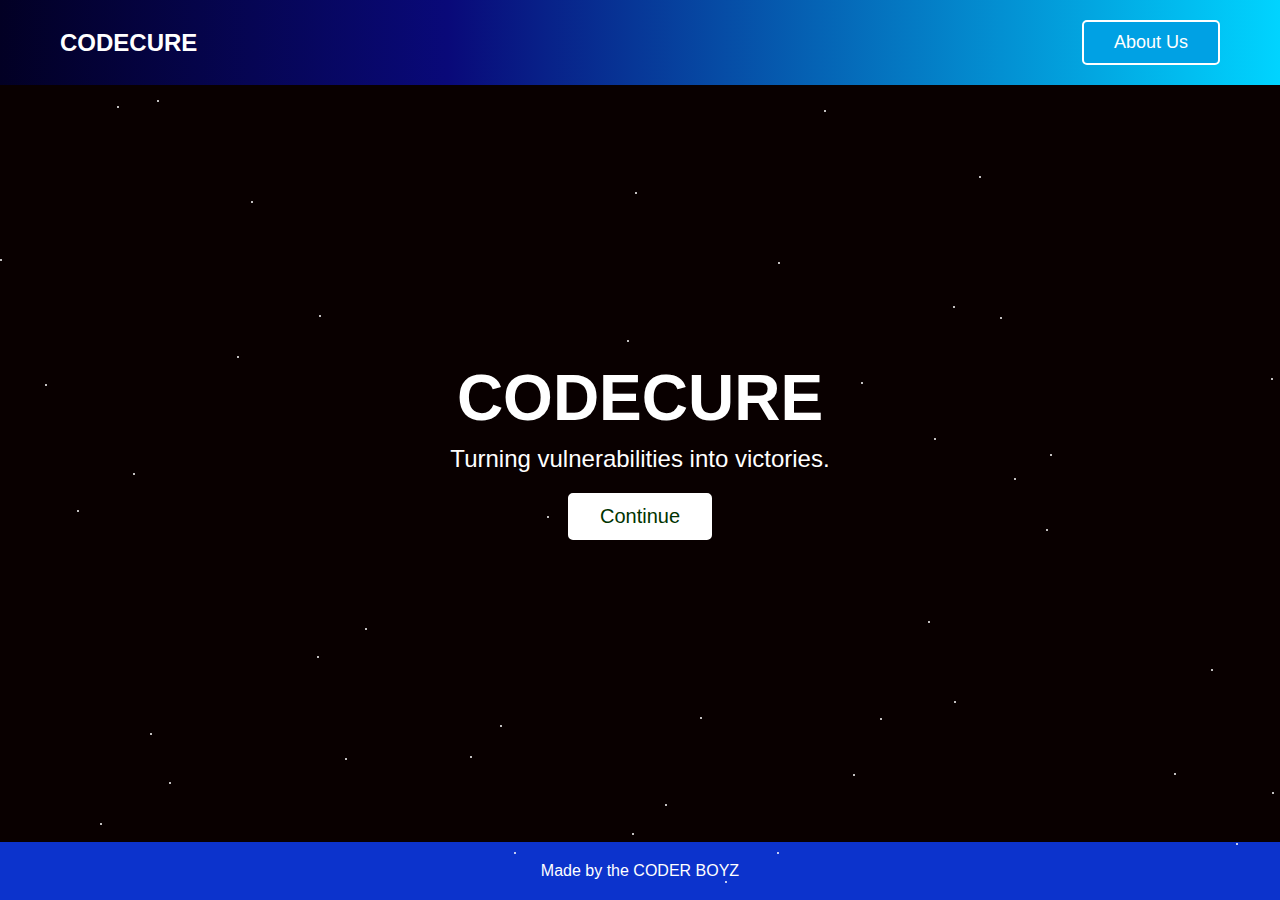
<file: templates/index.html>
<!DOCTYPE html>
<html lang="en">
<head>
    <meta charset="UTF-8">
    <meta name="viewport" content="width=device-width, initial-scale=1.0">
    <title>CodeCure - Turning Vulnerabilities into Victories</title>
    <style>
    /* General Reset */
* {
    margin: 0;
    padding: 0;
    box-sizing: border-box;
}

body {
    font-family: 'Arial', sans-serif;
    background-color: #120000;
}

/* Header and Navigation */
header {
    position: fixed;  /* Makes the header fixed */
    top: 0;           /* Sticks the header to the top of the viewport */
    width: 100%;      /* Ensures the header spans the entire width of the screen */
    background: rgb(2,0,36);
    background: linear-gradient(90deg, rgba(2,0,36,1) 0%, rgba(9,9,121,1) 35%, rgba(0,212,255,1) 100%);
    color: white;
    padding: 20px 0;
    z-index: 1000;    /* Ensures the header stays above other content */
    text-align: center;
}
.button {
    background-color: #00a1e4;  /* Button background color */
    color: white;               /* Button text color */
    padding: 10px 30px;         /* Space around text */
    font-size: 18px;            /* Text size */
    text-align: center;         /* Center text */
    text-decoration: none;      /* Remove underline */
    display: inline-block;      /* Make it inline */
    border: 2px solid white;    /* Border color and width */
    border-radius: 5px;         /* Rounded corners */
    cursor: pointer;            /* Pointer cursor */
    transition: background-color 0.3s ease, color 0.3s ease; /* Smooth hover effect */
}

/* Hover effect */
.button:hover {
    background-color: #007b9f;  /* Change background color when hovered */
    color: #f0f0f0;             /* Change text color when hovered */
}


nav {
    display: flex;
    justify-content: space-between;
    align-items: center;
    max-width: 1200px;
    margin: 0 auto;
    padding: 0 20px;
}

nav .logo {
    color: #fff;
    font-size: 24px;
    font-weight: bold;
}

nav ul {
    list-style: none;
}

nav ul li {
    display: inline;
    margin-left: 20px;
}

nav ul li a {
    color: #fff;
    text-decoration: none;
    font-size: 18px;
}

/* Hero Section */
.hero {
    height: 100vh;
    background-image: url('C:\Users\vtsta\Pictures\Screenshots');
    background-size: cover;
    background-position: center;
    display: flex;
    justify-content: center;
    align-items: center;
    text-align: center;
    color: white;
    position: relative;
}

.hero::before {
    content: '';
    position: absolute;
    top: 0;
    left: 0;
    width: 100%;
    height: 100%;
    background: rgba(0, 0, 0, 0.5);
}

.hero .content {
    position: relative;
    z-index: 2;
}

.hero h1 {
    font-size: 64px;
    margin-bottom: 10px;
    font-weight: bold;
}

.hero p {
    font-size: 24px;
    margin-bottom: 20px;
}

.hero .button {
    text-decoration: none;
    background-color: #fff;
    color: #003300;
    padding: 10px 30px;
    border-radius: 5px;
    font-size: 20px;
    transition: background-color 0.3s;
}

.hero .button:hover {
    background-color: #e0e0e0;
}


/* Footer */
footer {
    text-align: center;
    padding: 20px;
    background-color: #0c33cc;
    color: white;
    position: fixed;
    width: 100%;
    bottom: 0;
}
.stars {
    position: absolute;
    width: 100%;
    height: 100vh;
    overflow: hidden;
    top: 0;
    left: 0;
    z-index: -1;
}

/* Floating Star Styling */
.star {
    position: absolute;
    width: 2px;
    height: 2px;
    background-color: white;
    border-radius: 50%;
    animation: float 5s linear infinite;
}

/* Twinkling Star Styling */
.twinkle-star {
    position: absolute;
    width: 2px;
    height: 2px;
    background-color: white;
    border-radius: 50%;
    animation: twinkle 2s linear infinite;
    opacity: 0;
}

/* Animation for floating stars */
@keyframes float {
    0% {
        transform: translateY(0) scale(1);
        opacity: 1;
    }
    50% {
        opacity: 0.5;
    }
    100% {
        transform: translateY(-100vh) scale(0.5);
        opacity: 0;
    }
}

/* Animation for twinkling stars */
@keyframes twinkle {
    0%, 100% {
        opacity: 0;
    }
    50% {
        opacity: 1;
    }
}
    </style>
    <script>
    document.addEventListener('DOMContentLoaded', () => {
    const starsContainer = document.querySelector('.stars');

    // Function to generate a random number between min and max
    function getRandom(min, max) {
        return Math.random() * (max - min) + min;
    }

    // Create 50 floating stars
    for (let i = 0; i < 50; i++) {
        const star = document.createElement('div');
        star.classList.add('star');

        // Random position for each star
        star.style.left = `${getRandom(0, 100)}vw`;
        star.style.top = `${getRandom(0, 100)}vh`;

        // Random animation duration and delay
        star.style.animationDuration = `${getRandom(2, 5)}s`;
        star.style.animationDelay = `${getRandom(0, 5)}s`;

        starsContainer.appendChild(star);
    }

    // Create 50 twinkling stars
    for (let i = 0; i < 50; i++) {
        const twinkleStar = document.createElement('div');
        twinkleStar.classList.add('twinkle-star');

        // Random position for each star
        twinkleStar.style.left = `${getRandom(0, 100)}vw`;
        twinkleStar.style.top = `${getRandom(0, 100)}vh`;

        // Random animation duration and delay
        twinkleStar.style.animationDuration = `${getRandom(1, 3)}s`;
        twinkleStar.style.animationDelay = `${getRandom(0, 2)}s`;

        starsContainer.appendChild(twinkleStar);
    }
});
    </script>
</head>
<body
    <div class="stars"></div> <!-- stars container -->
    <header>
        <nav>
            <div class="logo">CODECURE</div>
            <ul>
                 <a href="#about" class="button">About Us</a>
            </ul>
        </nav>
    </header>

    <section class="hero">
        <div class="content">
            <h1>CODECURE</h1>
            <p>Turning vulnerabilities into victories.</p>
            <a href="/choice" class="button">Continue</a>
        </div>
    </section>

    <footer>
        <p>Made by the CODER BOYZ</p>
    </footer>
</body>
</html>
</file>
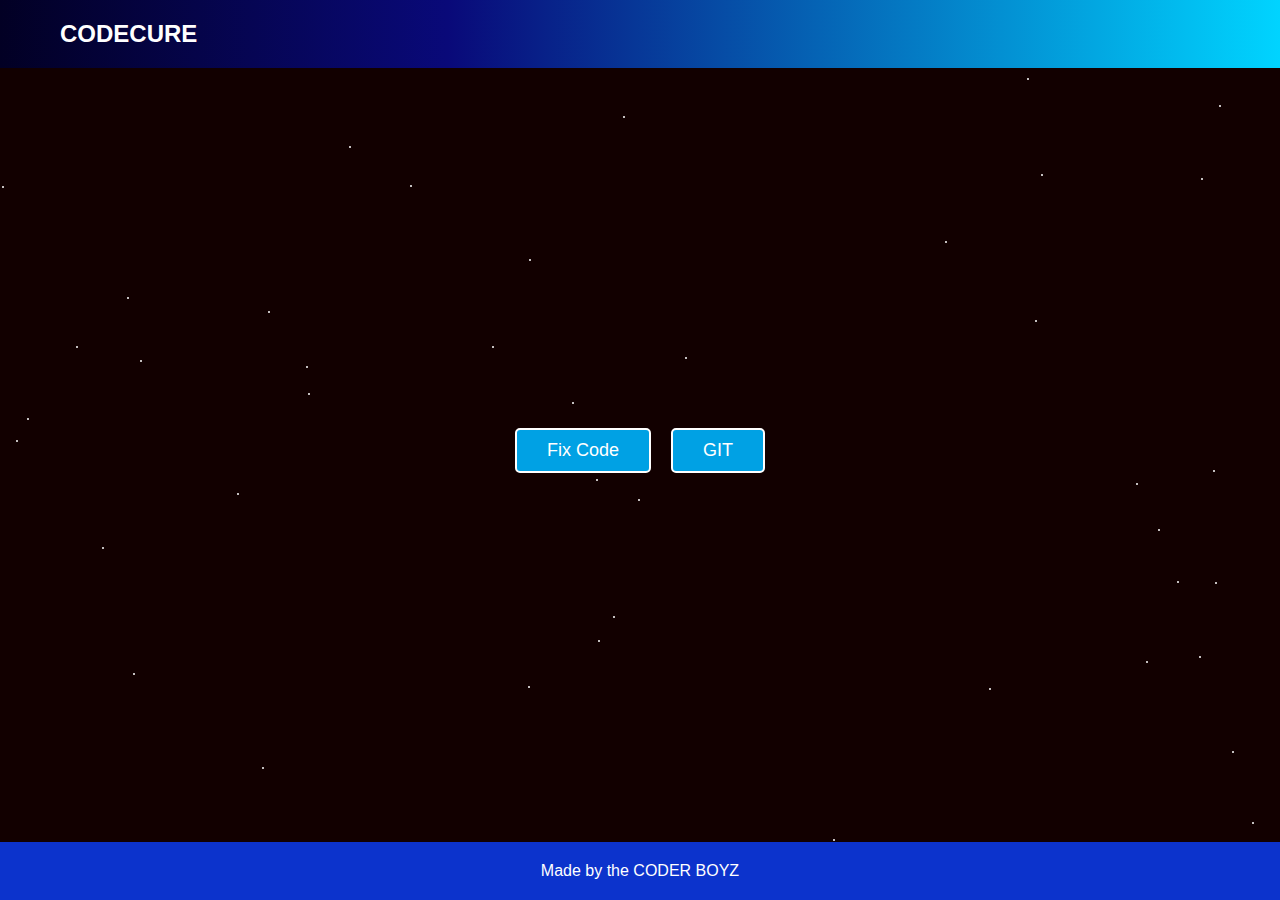
<file: templates/choice.html>
<!DOCTYPE html>
<html lang="en">
<head>
    <meta charset="UTF-8">
    <meta name="viewport" content="width=device-width, initial-scale=1.0">
    <title>Choice Page</title>
    <style>
/* General Reset */
* {
    margin: 0;
    padding: 0;
    box-sizing: border-box;
}

body {
    font-family: 'Arial', sans-serif;
    background-color: #120000;
}

/* Header and Navigation */
header {
    position: fixed;  /* Makes the header fixed */
    top: 0;           /* Sticks the header to the top of the viewport */
    width: 100%;      /* Ensures the header spans the entire width of the screen */
    background: rgb(2,0,36);
    background: linear-gradient(90deg, rgba(2,0,36,1) 0%, rgba(9,9,121,1) 35%, rgba(0,212,255,1) 100%);
    color: white;
    padding: 20px 0;
    z-index: 1000;    /* Ensures the header stays above other content */
    text-align: center;
}
.button {
    background-color: #00a1e4;  /* Button background color */
    color: white;               /* Button text color */
    padding: 10px 30px;         /* Space around text */
    font-size: 18px;            /* Text size */
    text-align: center;         /* Center text */
    text-decoration: none;      /* Remove underline */
    display: inline-block;      /* Make it inline */
    border: 2px solid white;    /* Border color and width */
    border-radius: 5px;         /* Rounded corners */
    cursor: pointer;            /* Pointer cursor */
    transition: background-color 0.3s ease, color 0.3s ease; /* Smooth hover effect */
}

.button-container {
    display: flex;
    justify-content: center;   /* Centers the buttons horizontally */
    align-items: center;       /* Centers the buttons vertically */
    height: 100vh;             /* Ensures the container takes up full screen height */
    gap: 20px;                 /* Adds space between the buttons */
}

/* Hover effect */
.button:hover {
    background-color: #007b9f;  /* Change background color when hovered */
    color: #f0f0f0;             /* Change text color when hovered */
}


nav {
    display: flex;
    justify-content: space-between;
    align-items: center;
    max-width: 1200px;
    margin: 0 auto;
    padding: 0 20px;
}

nav .logo {
    color: #fff;
    font-size: 24px;
    font-weight: bold;
}

nav ul {
    list-style: none;
}

nav ul li {
    display: inline;
    margin-left: 20px;
}

nav ul li a {
    color: #fff;
    text-decoration: none;
    font-size: 18px;
}

/* Hero Section */
.hero {
    height: 100vh;
    background-image: url('C:\Users\vtsta\Pictures\Screenshots');
    background-size: cover;
    background-position: center;
    display: flex;
    justify-content: center;
    align-items: center;
    text-align: center;
    color: white;
    position: relative;
}

.hero::before {
    content: '';
    position: absolute;
    top: 0;
    left: 0;
    width: 100%;
    height: 100%;
    background: rgba(0, 0, 0, 0.5);
}

.hero .content {
    position: relative;
    z-index: 2;
}

.hero h1 {
    font-size: 64px;
    margin-bottom: 10px;
    font-weight: bold;
}

.hero p {
    font-size: 24px;
    margin-bottom: 20px;
}

.hero .button {
    text-decoration: none;
    background-color: #fff;
    color: #003300;
    padding: 10px 30px;
    border-radius: 5px;
    font-size: 20px;
    transition: background-color 0.3s;
}

.hero .button:hover {
    background-color: #e0e0e0;
}


/* Footer */
footer {
    text-align: center;
    padding: 20px;
    background-color: #0c33cc;
    color: white;
    position: fixed;
    width: 100%;
    bottom: 0;
}
.stars {
    position: absolute;
    width: 100%;
    height: 100vh;
    overflow: hidden;
    top: 0;
    left: 0;
    z-index: -1;
}

/* Floating Star Styling */
.star {
    position: absolute;
    width: 2px;
    height: 2px;
    background-color: white;
    border-radius: 50%;
    animation: float 5s linear infinite;
}

/* Twinkling Star Styling */
.twinkle-star {
    position: absolute;
    width: 2px;
    height: 2px;
    background-color: white;
    border-radius: 50%;
    animation: twinkle 2s linear infinite;
    opacity: 0;
}

/* Animation for floating stars */
@keyframes float {
    0% {
        transform: translateY(0) scale(1);
        opacity: 1;
    }
    50% {
        opacity: 0.5;
    }
    100% {
        transform: translateY(-100vh) scale(0.5);
        opacity: 0;
    }
}

/* Animation for twinkling stars */
@keyframes twinkle {
    0%, 100% {
        opacity: 0;
    }
    50% {
        opacity: 1;
    }
}
    </style>
</head>
<body>
    <div class="stars"></div> <!-- stars container -->
    <!-- Header Section -->
    <header>
        <nav>
            <div class="logo">CODECURE</div>
        </nav>
    </header>

    <!-- Main Section with two buttons -->
    <main>
        <div class="button-container">
            <a href="/source" class="button">Fix Code</a>
            <a href="/gitpage" class="button">GIT</a>
        </div>
    </main>

    <!-- Footer Section -->
    <footer>
        <p>Made by the CODER BOYZ</p>
    </footer>
    <script>
document.addEventListener('DOMContentLoaded', () => {
    const starsContainer = document.querySelector('.stars');

    // Function to generate a random number between min and max
    function getRandom(min, max) {
        return Math.random() * (max - min) + min;
    }

    // Create 50 floating stars
    for (let i = 0; i < 50; i++) {
        const star = document.createElement('div');
        star.classList.add('star');

        // Random position for each star
        star.style.left = `${getRandom(0, 100)}vw`;
        star.style.top = `${getRandom(0, 100)}vh`;

        // Random animation duration and delay
        star.style.animationDuration = `${getRandom(2, 5)}s`;
        star.style.animationDelay = `${getRandom(0, 5)}s`;

        starsContainer.appendChild(star);
    }

    // Create 50 twinkling stars
    for (let i = 0; i < 50; i++) {
        const twinkleStar = document.createElement('div');
        twinkleStar.classList.add('twinkle-star');

        // Random position for each star
        twinkleStar.style.left = `${getRandom(0, 100)}vw`;
        twinkleStar.style.top = `${getRandom(0, 100)}vh`;

        // Random animation duration and delay
        twinkleStar.style.animationDuration = `${getRandom(1, 3)}s`;
        twinkleStar.style.animationDelay = `${getRandom(0, 2)}s`;

        starsContainer.appendChild(twinkleStar);
    }
});
    </script>
</body>
</html>
</file>
